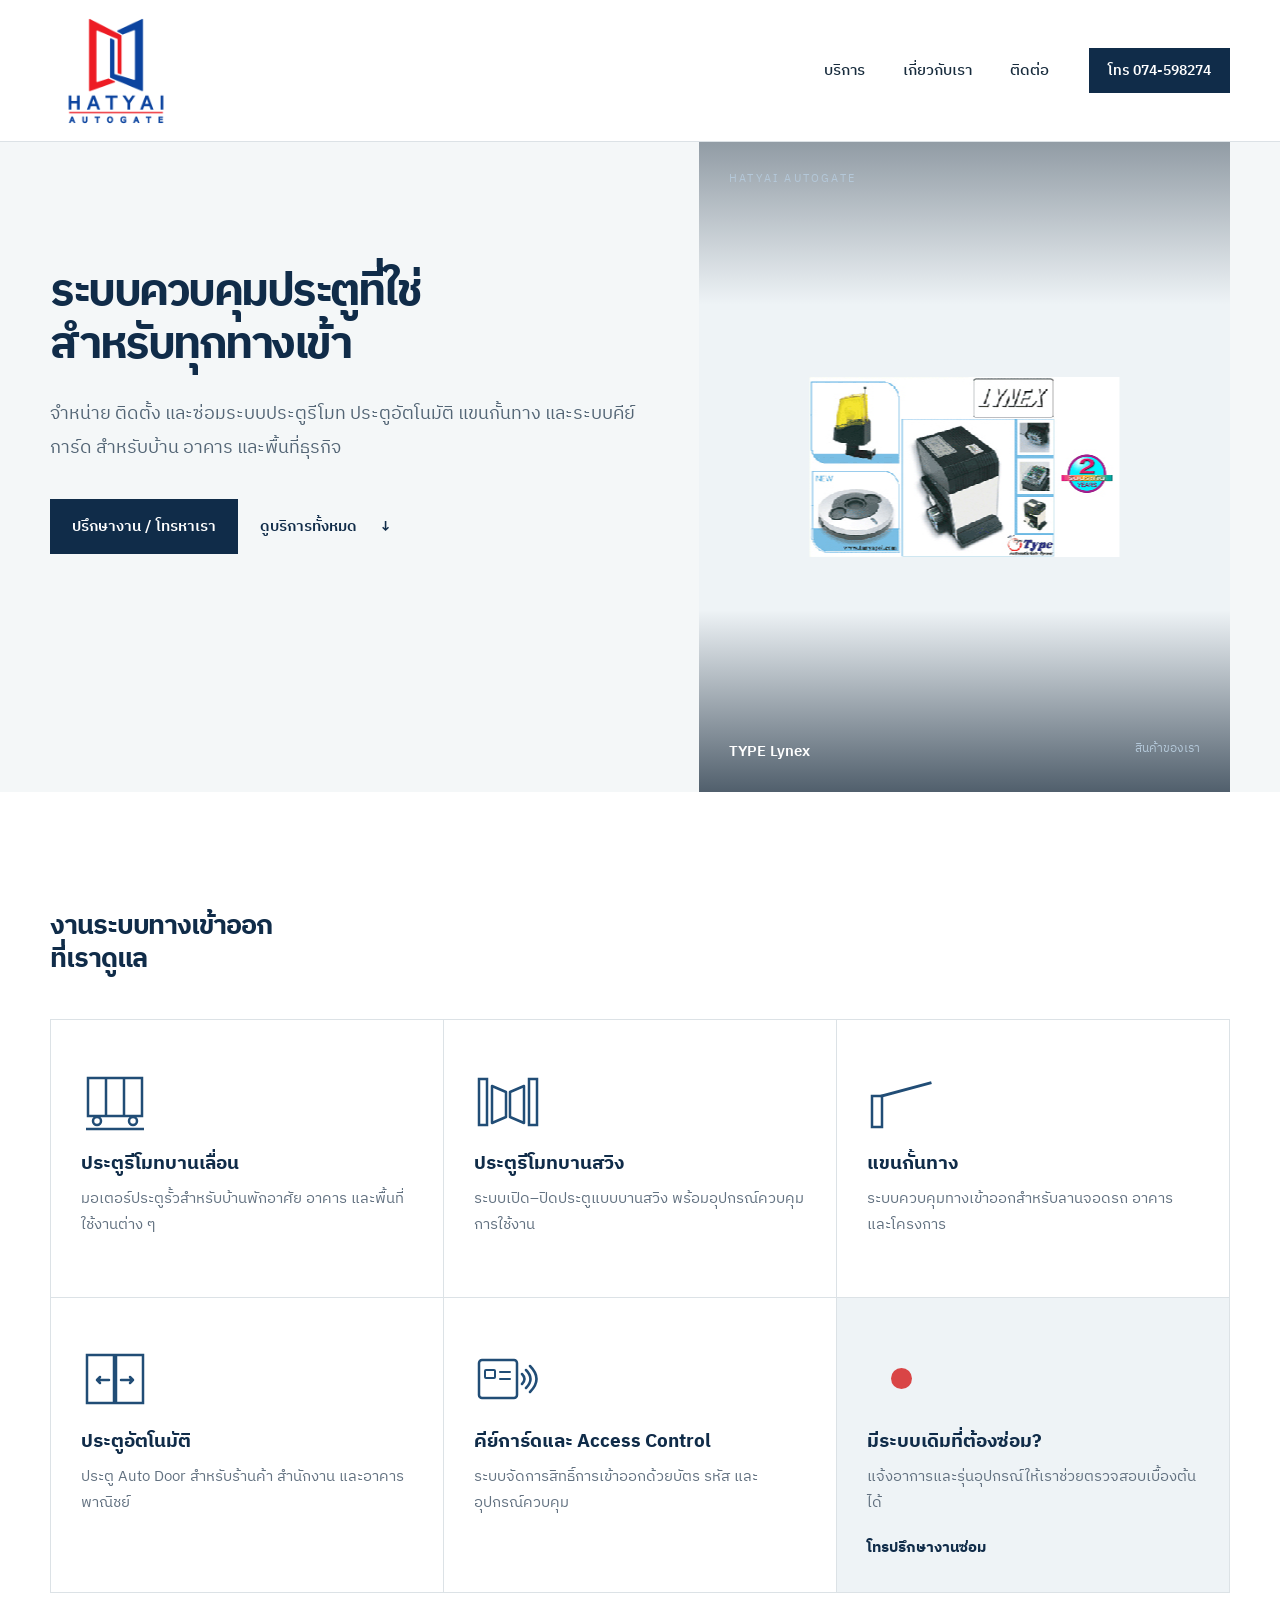
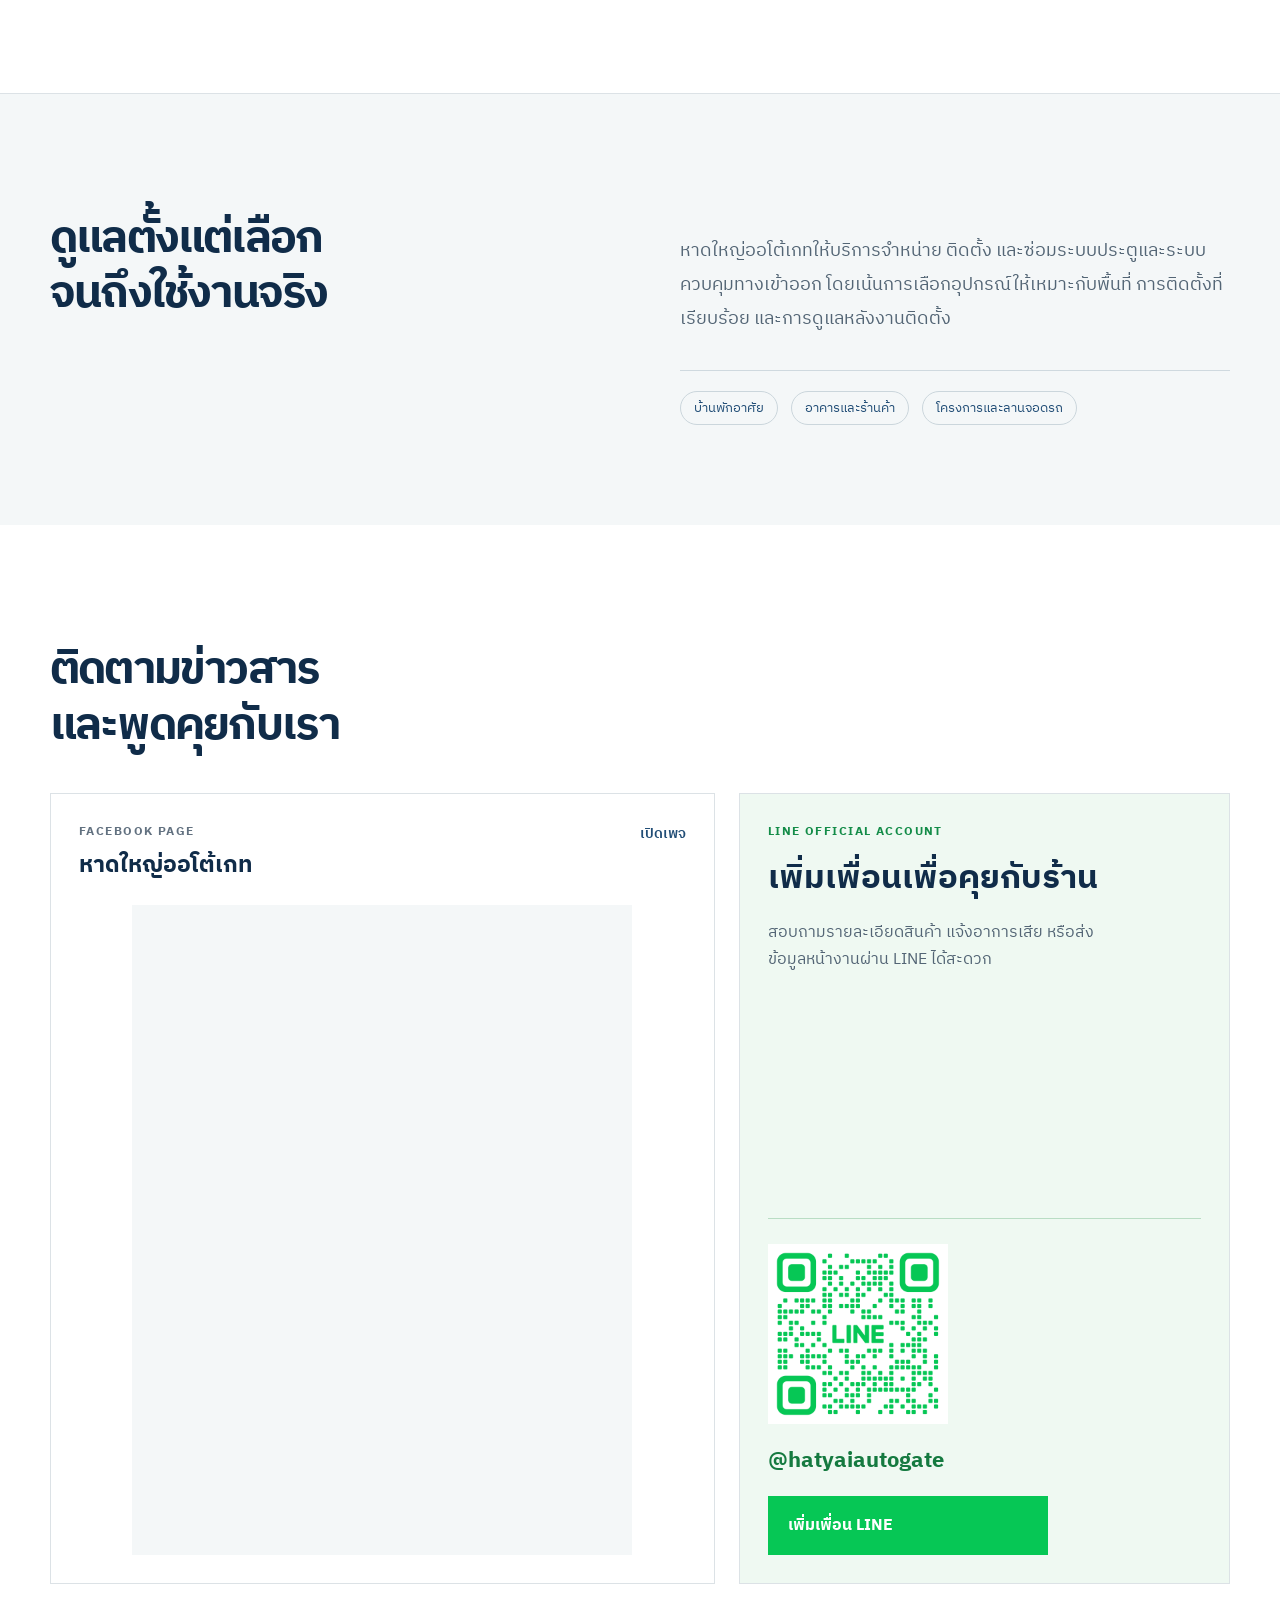
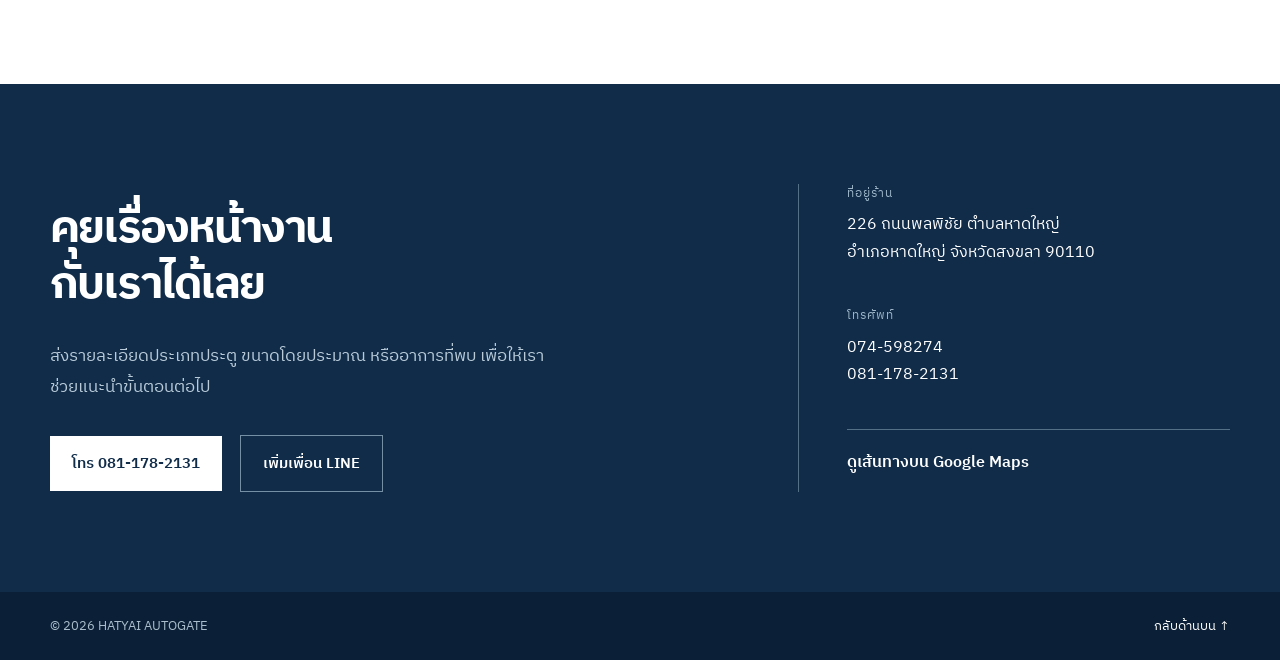
<file: index.html>
<!doctype html>
<html lang="th">
<head>
  <meta charset="utf-8">
  <meta name="viewport" content="width=device-width, initial-scale=1">
  <meta name="theme-color" content="#102c49">
  <meta name="description" content="หาดใหญ่ออโต้เกท จำหน่าย ติดตั้ง และซ่อมประตูรีโมท ประตูอัตโนมัติ แขนกั้นทาง และระบบคีย์การ์ด ในหาดใหญ่ สงขลา และพื้นที่ใกล้เคียง">
  <title>หาดใหญ่ออโต้เกท | ประตูอัตโนมัติและระบบเข้าออก</title>
  <link rel="icon" type="image/png" href="assets/LOGO_HATYAI-autogate.png">
  <link rel="preconnect" href="https://fonts.googleapis.com">
  <link rel="preconnect" href="https://fonts.gstatic.com" crossorigin>
  <link href="https://fonts.googleapis.com/css2?family=IBM+Plex+Sans+Thai:wght@400;500;600;700&display=swap" rel="stylesheet">
  <link rel="stylesheet" href="styles.css?v=7">
</head>
<body>
  <a class="skip-link" href="#main">ข้ามไปยังเนื้อหา</a>
  <header class="site-header">
    <div class="container header-inner">
      <a class="brand" href="#top" aria-label="หาดใหญ่ออโต้เกท หน้าแรก">
        <img class="brand-logo" src="assets/LOGO_HATYAI-autogate.png" alt="โลโก้ Hatyai Autogate" width="120" height="120">
      </a>
      <nav aria-label="เมนูหลัก">
        <a href="#services">บริการ</a>
        <a href="#about">เกี่ยวกับเรา</a>
        <a href="#contact">ติดต่อ</a>
      </nav>
      <a class="header-call" href="tel:+6674598274">โทร 074-598274</a>
    </div>
  </header>

  <main id="main">
    <section class="hero" id="top" aria-labelledby="hero-title">
      <div class="container hero-grid">
        <div class="hero-content">

          <h1 id="hero-title">ระบบควบคุมประตูที่ใช่<br>สำหรับทุกทางเข้า</h1>
          <p class="hero-lead">จำหน่าย ติดตั้ง และซ่อมระบบประตูรีโมท ประตูอัตโนมัติ แขนกั้นทาง และระบบคีย์การ์ด สำหรับบ้าน อาคาร และพื้นที่ธุรกิจ</p>
          <div class="hero-actions">
            <a class="button button-primary" href="tel:+66811782131">ปรึกษางาน / โทรหาเรา</a>
            <a class="button button-text" href="#services">ดูบริการทั้งหมด <span aria-hidden="true">↓</span></a>
          </div>

        </div>
        <div class="hero-panel" aria-label="ประเภทงานที่ให้บริการ">
          <div class="panel-top"><span>HATYAI AUTOGATE</span></div>
          <div class="hero-product-slideshow" aria-live="off">
            <img class="hero-photo is-visible" src="assets/products/lynex.png" alt="TYPE Lynex" fetchpriority="high">
            <img class="hero-photo" src="assets/products/lynex-sim.png" alt="" aria-hidden="true">
          </div>
          <div class="panel-bottom"><span id="hero-product-name">TYPE Lynex</span><span>สินค้าของเรา</span></div>
        </div>
      </div>
    </section>

    <section class="services section" id="services" aria-labelledby="services-title">
      <div class="container">
        <div class="section-heading">
          <div><h2 id="services-title">งานระบบทางเข้าออก<br>ที่เราดูแล</h2></div>
          
        </div>
        <div class="service-grid">
          <a class="service-card service-link" href="products.html?category=sliding" aria-label="ดูสินค้า ประตูรีโมทบานเลื่อน"><div class="service-icon icon-slide" aria-hidden="true"><svg viewBox="0 0 68 66" fill="none"><rect x="7" y="10" width="54" height="38" stroke="currentColor" stroke-width="2.5"/><path d="M25 10v38M43 10v38" stroke="currentColor" stroke-width="2.5"/><circle cx="16" cy="53" r="4" stroke="currentColor" stroke-width="2.5"/><circle cx="52" cy="53" r="4" stroke="currentColor" stroke-width="2.5"/><path d="M5 61h58" stroke="currentColor" stroke-width="2.5"/></svg></div><h3>ประตูรีโมทบานเลื่อน</h3><p>มอเตอร์ประตูรั้วสำหรับบ้านพักอาศัย อาคาร และพื้นที่ใช้งานต่าง ๆ</p></a>
          <a class="service-card service-link" href="products.html?category=swing" aria-label="ดูสินค้า ประตูรีโมทบานสวิง"><div class="service-icon icon-swing" aria-hidden="true"><svg viewBox="0 0 68 66" fill="none"><rect x="5" y="11" width="8" height="46" stroke="currentColor" stroke-width="2.5"/><rect x="55" y="11" width="8" height="46" stroke="currentColor" stroke-width="2.5"/><path d="M18 18 32 24v25l-14 6V18ZM50 18 36 24v25l14 6V18Z" stroke="currentColor" stroke-width="2.5" stroke-linejoin="round"/></svg></div><h3>ประตูรีโมทบานสวิง</h3><p>ระบบเปิด–ปิดประตูแบบบานสวิง พร้อมอุปกรณ์ควบคุมการใช้งาน</p></a>
          <a class="service-card service-link" href="products.html?category=barrier" aria-label="ดูสินค้า แขนกั้นทาง"><div class="service-icon icon-barrier" aria-hidden="true"><svg viewBox="0 0 68 66" fill="none"><rect x="5" y="28" width="10" height="31" stroke="currentColor" stroke-width="2.5"/><path d="M15 28 63 15" stroke="currentColor" stroke-width="3" stroke-linecap="square"/></svg></div><h3>แขนกั้นทาง</h3><p>ระบบควบคุมทางเข้าออกสำหรับลานจอดรถ อาคาร และโครงการ</p></a>
          <a class="service-card service-link" href="products.html?category=autodoor" aria-label="ดูสินค้า ประตูอัตโนมัติ"><div class="service-icon icon-door" aria-hidden="true"><svg viewBox="0 0 68 66" fill="none"><rect x="6" y="9" width="56" height="48" stroke="currentColor" stroke-width="2.5"/><path d="M34 9v48" stroke="currentColor" stroke-width="4.5"/><path d="M28 34H16m0 0 3-3m-3 3 3 3M40 34h12m0 0-3-3m3 3-3 3" stroke="currentColor" stroke-width="2.5" stroke-linecap="round" stroke-linejoin="round"/></svg></div><h3>ประตูอัตโนมัติ</h3><p>ประตู Auto Door สำหรับร้านค้า สำนักงาน และอาคารพาณิชย์</p></a>
          <a class="service-card service-link" href="products.html?category=access" aria-label="ดูสินค้า คีย์การ์ดและ Access Control"><div class="service-icon icon-rfid" aria-hidden="true"><svg viewBox="0 0 68 66" fill="none"><rect x="5" y="14" width="38" height="38" rx="3" stroke="currentColor" stroke-width="2.5"/><rect x="11" y="24" width="10" height="8" rx="1" stroke="currentColor" stroke-width="2"/><path d="M26 26h10M26 33h10" stroke="currentColor" stroke-width="2" stroke-linecap="round"/><path d="M48 28q5 5 0 10M52 24q9 9 0 18M56 20q13 13 0 26" stroke="currentColor" stroke-width="2.5" stroke-linecap="round"/></svg></div><h3>คีย์การ์ดและ Access Control</h3><p>ระบบจัดการสิทธิ์การเข้าออกด้วยบัตร รหัส และอุปกรณ์ควบคุม</p></a>
          <article class="service-card service-card-feature"><div class="service-icon icon-repair" aria-hidden="true"></div><h3>มีระบบเดิมที่ต้องซ่อม?</h3><p>แจ้งอาการและรุ่นอุปกรณ์ให้เราช่วยตรวจสอบเบื้องต้นได้</p><a href="tel:+66811782131">โทรปรึกษางานซ่อม</a></article>
        </div>
      </div>
    </section>

    <section class="about section" id="about" aria-labelledby="about-title">
      <div class="container about-grid">
        <div><h2 id="about-title">ดูแลตั้งแต่เลือก<br>จนถึงใช้งานจริง</h2></div>
        <div class="about-copy"><p>หาดใหญ่ออโต้เกทให้บริการจำหน่าย ติดตั้ง และซ่อมระบบประตูและระบบควบคุมทางเข้าออก โดยเน้นการเลือกอุปกรณ์ให้เหมาะกับพื้นที่ การติดตั้งที่เรียบร้อย และการดูแลหลังงานติดตั้ง</p><div class="about-meta"><span>บ้านพักอาศัย</span><span>อาคารและร้านค้า</span><span>โครงการและลานจอดรถ</span></div></div>
      </div>
    </section>

    <section class="social section" id="social" aria-labelledby="social-title">
      <div class="container">
        <div class="section-heading social-heading"><div><h2 id="social-title">ติดตามข่าวสาร<br>และพูดคุยกับเรา</h2></div></div>
        <div class="social-grid">
          <div class="social-card facebook-card">
            <div class="social-card-head"><div><span class="social-label">FACEBOOK PAGE</span><h3>หาดใหญ่ออโต้เกท</h3></div><a href="https://www.facebook.com/hatyaiautogate/" target="_blank" rel="noopener noreferrer">เปิดเพจ</a></div>
            <iframe title="โพสต์ล่าสุดจาก Facebook หาดใหญ่ออโต้เกท" src="https://www.facebook.com/plugins/post.php?href=https%3A%2F%2Fwww.facebook.com%2Fhatyaiautogate%2Fposts%2Fpfbid0yww2ZNSNFp1AUbhNRSX1ND4mXHJ8hzycR7VdRyZRsR5rtCc59Jej28kgXhhpqU1Sl&amp;show_text=true&amp;width=500" width="500" height="650" loading="lazy" allow="encrypted-media; web-share"></iframe>
          </div>
          <div class="social-card line-card">
            <div><span class="social-label">LINE OFFICIAL ACCOUNT</span><h3>เพิ่มเพื่อนเพื่อคุยกับร้าน</h3><p>สอบถามรายละเอียดสินค้า แจ้งอาการเสีย หรือส่งข้อมูลหน้างานผ่าน LINE ได้สะดวก</p></div>
            <div class="line-card-bottom"><img class="line-qr" src="assets/QR_hatyaiautogate_official.png" alt="QR Code เพิ่มเพื่อน LINE Official @hatyaiautogate" width="180" height="180" loading="lazy"><span class="line-id">@hatyaiautogate</span><a class="line-add" href="https://line.me/R/ti/p/%40hatyaiautogate" target="_blank" rel="noopener noreferrer">เพิ่มเพื่อน LINE</a></div>
          </div>
        </div>
      </div>
    </section>

    <section class="contact section" id="contact" aria-labelledby="contact-title">
      <div class="container contact-grid">
        <div><h2 id="contact-title">คุยเรื่องหน้างาน<br>กับเราได้เลย</h2><p>ส่งรายละเอียดประเภทประตู ขนาดโดยประมาณ หรืออาการที่พบ เพื่อให้เราช่วยแนะนำขั้นตอนต่อไป</p><div class="contact-actions"><a class="button button-light" href="tel:+66811782131">โทร 081-178-2131</a><a class="button button-outline" href="https://line.me/R/ti/p/%40hatyaiautogate" target="_blank" rel="noopener noreferrer">เพิ่มเพื่อน LINE</a></div></div>
        <div class="contact-details"><div><span class="detail-label">ที่อยู่ร้าน</span><address>226 ถนนพลพิชัย ตำบลหาดใหญ่<br>อำเภอหาดใหญ่ จังหวัดสงขลา 90110</address></div><div><span class="detail-label">โทรศัพท์</span><a href="tel:+6674598274">074-598274</a><a href="tel:+66811782131">081-178-2131</a></div><a class="map-link" href="https://www.google.com/maps/search/?api=1&query=6.991915%2C100.465043" target="_blank" rel="noopener noreferrer">ดูเส้นทางบน Google Maps</a></div>
      </div>
    </section>
  </main>
  <footer class="site-footer"><div class="container footer-inner"><span>© <span id="year">2026</span> HATYAI AUTOGATE</span><a href="#top">กลับด้านบน ↑</a></div></footer>
  <script src="script.js?v=3"></script>
</body>
</html>
</file>
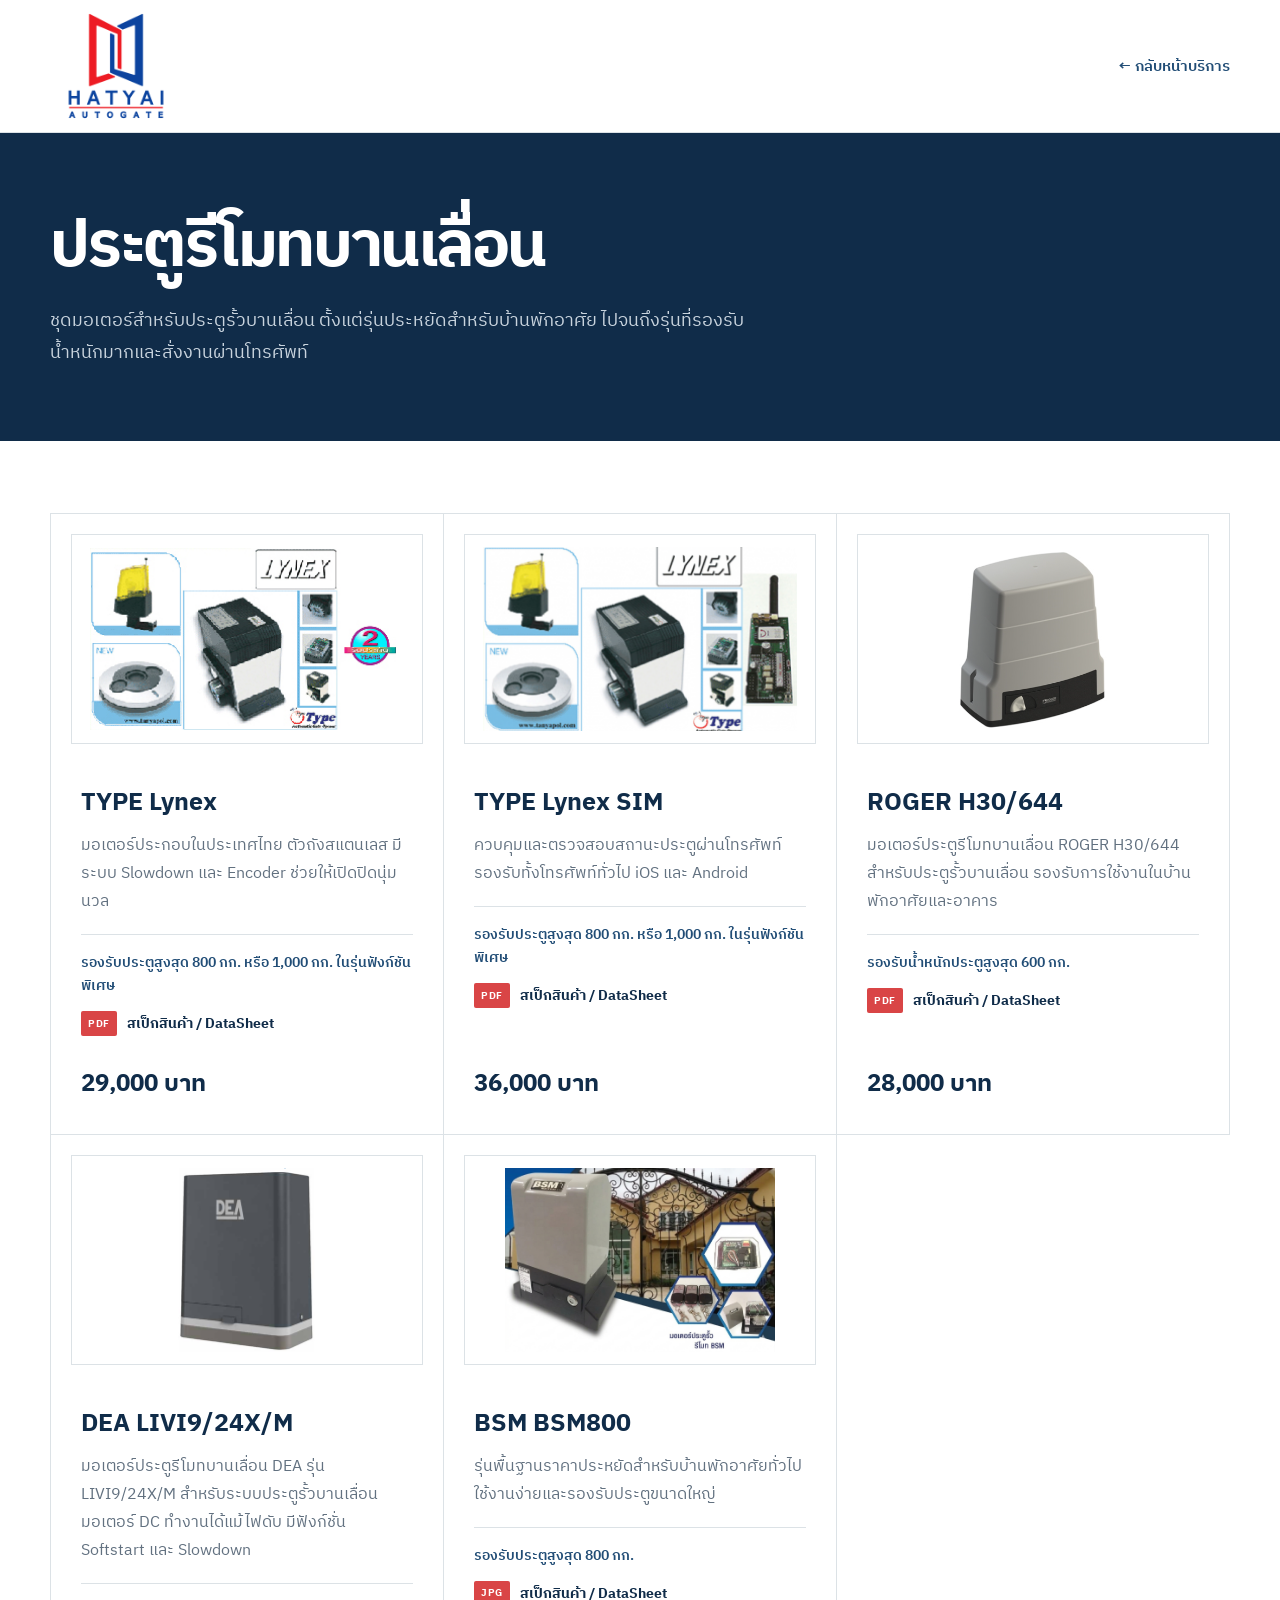
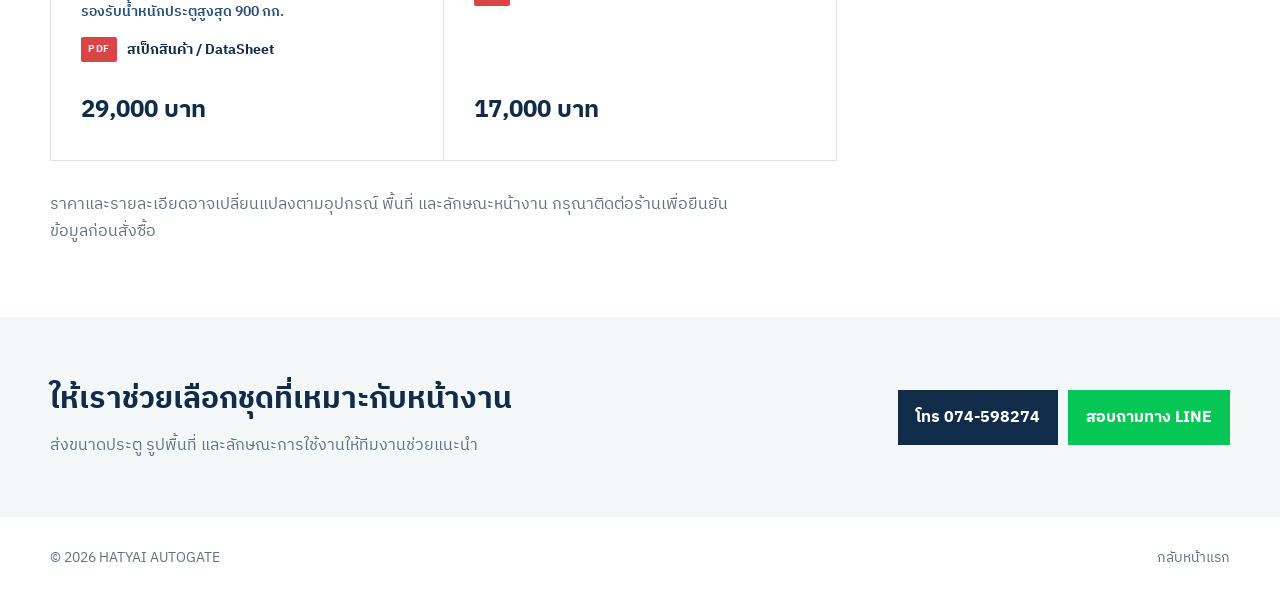
<file: products.html>
<!doctype html>
<html lang="th">
<head>
  <meta charset="utf-8">
  <meta name="viewport" content="width=device-width, initial-scale=1">
  <meta name="theme-color" content="#102c49">
  <title>สินค้า | HATYAI AUTOGATE</title>
  <link rel="icon" type="image/png" href="assets/LOGO_HATYAI-autogate.png">
  <link rel="preconnect" href="https://fonts.googleapis.com">
  <link rel="preconnect" href="https://fonts.gstatic.com" crossorigin>
  <link href="https://fonts.googleapis.com/css2?family=IBM+Plex+Sans+Thai:wght@400;500;600;700&display=swap" rel="stylesheet">
  <link rel="stylesheet" href="products.css?v=5">
</head>
<body>
  <header class="product-header">
    <a class="product-brand" href="index.html" aria-label="กลับหน้าแรก">
      <img src="assets/LOGO_HATYAI-autogate.png" alt="HATYAI AUTOGATE">
    </a>
    <a class="back-link" href="index.html#services">← กลับหน้าบริการ</a>
  </header>
  <main>
    <section class="category-hero">
      <div class="category-wrap">
        <h1 id="category-title">กำลังโหลดสินค้า</h1>
        <p id="category-intro"></p>
      </div>
    </section>
    <section class="product-section">
      <div class="category-wrap">
        <div class="product-grid" id="product-grid"></div>
        <div class="product-note">
          <p>ราคาและรายละเอียดอาจเปลี่ยนแปลงตามอุปกรณ์ พื้นที่ และลักษณะหน้างาน กรุณาติดต่อร้านเพื่อยืนยันข้อมูลก่อนสั่งซื้อ</p>
        </div>
      </div>
    </section>
    <section class="product-cta">
      <div class="category-wrap cta-inner">
        <div><h2>ให้เราช่วยเลือกชุดที่เหมาะกับหน้างาน</h2><p>ส่งขนาดประตู รูปพื้นที่ และลักษณะการใช้งานให้ทีมงานช่วยแนะนำ</p></div>
        <div class="cta-actions"><a href="tel:+6674598274">โทร 074-598274</a><a href="https://line.me/R/ti/p/%40hatyaiautogate" target="_blank" rel="noopener noreferrer">สอบถามทาง LINE</a></div>
      </div>
    </section>
  </main>
  <footer><span>© <span id="year"></span> HATYAI AUTOGATE</span><a href="index.html">กลับหน้าแรก</a></footer>
  <script src="products.js?v=35"></script>
</body>
</html>
</file>
<file: styles.css>
:root{--navy:#102c49;--navy-deep:#0b2036;--blue:#214d76;--red:#d94546;--ink:#182c3d;--muted:#627180;--line:#dce2e6;--paper:#fff;--soft:#f4f7f8}*{box-sizing:border-box}html{scroll-behavior:smooth}body{margin:0;background:var(--paper);color:var(--ink);font-family:"IBM Plex Sans Thai",sans-serif;font-size:16px;line-height:1.7}a{color:inherit;text-decoration:none}button,a{-webkit-tap-highlight-color:transparent}a:focus-visible{outline:3px solid var(--red);outline-offset:4px}.container{width:min(100% - 48px,1180px);margin:auto}.skip-link{position:absolute;left:16px;top:-60px;z-index:20;background:#fff;padding:8px 16px}.skip-link:focus{top:8px}.site-header{height:88px;border-bottom:1px solid var(--line);background:#fff}.header-inner{height:100%;display:flex;align-items:center;gap:40px}.brand{display:inline-flex;align-items:center;gap:13px;min-width:260px}.brand-mark{display:flex;align-items:center;width:34px;height:38px;position:relative}.brand-mark span{position:absolute;width:18px;height:32px;border:4px solid}.brand-mark span:first-child{border-color:var(--red);transform:skewY(18deg);left:0}.brand-mark span:last-child{border-color:var(--blue);transform:skewY(-18deg);right:0}.brand-name{font-size:15px;letter-spacing:.08em;line-height:1.08;color:var(--navy);font-weight:600}.brand-name strong{font-weight:700}.brand-name small{display:block;margin-top:5px;font-size:11px;letter-spacing:.05em;font-weight:500}.site-header nav{display:flex;gap:38px;margin-left:auto;font-size:15px;font-weight:500}.site-header nav a:hover,.button-text:hover,.map-link:hover{color:var(--red)}.header-call{background:var(--navy);color:#fff;padding:11px 19px;font-size:14px;font-weight:600;white-space:nowrap}.header-call span,.button span,.service-card-feature a span,.map-link span{margin-left:14px}.header-call:hover,.button-primary:hover{background:var(--blue)}.hero{background:var(--soft);overflow:hidden}.hero-grid{display:grid;grid-template-columns:1.1fr .9fr;min-height:650px}.hero-content{padding:94px 48px 54px 0;display:flex;flex-direction:column;align-items:flex-start}.eyebrow,.section-kicker{font-size:13px;letter-spacing:.09em;font-weight:700;color:var(--red);margin:0}.eyebrow{display:flex;align-items:center;gap:12px}.eyebrow-line{width:24px;height:2px;background:var(--red)}h1,h2,h3,p{margin-top:0}h1{font-size:clamp(22.5px,3.52vw,52.8px);line-height:1.18;letter-spacing:-.055em;color:var(--navy);margin:30px 0 26px;font-weight:700}h2{font-size:clamp(34px,3.5vw,52px);line-height:1.24;letter-spacing:-.04em;color:var(--navy);margin:18px 0 0}h3{line-height:1.35}.hero-lead{max-width:590px;color:#536575;font-size:18px;line-height:1.85;margin-bottom:34px}.hero-actions,.contact-actions{display:flex;align-items:center;gap:18px;flex-wrap:wrap}.button{display:inline-flex;align-items:center;justify-content:space-between;gap:8px;padding:15px 22px;font-weight:600;font-size:15px;min-height:55px}.button-primary{background:var(--navy);color:#fff}.button-text{padding-left:4px;color:var(--navy)}.hero-footnote{display:flex;align-items:center;gap:12px;color:var(--muted);font-size:13px;margin-top:auto;padding-top:50px}.footnote-rule{width:34px;height:1px;background:var(--muted)}.hero-panel{background:#173957;color:#fff;position:relative;display:flex;flex-direction:column;justify-content:space-between;padding:28px 30px;min-height:570px;overflow:hidden}.hero-panel:before{content:"";position:absolute;width:420px;height:420px;border:1px solid #ffffff1a;border-radius:50%;left:50%;top:50%;transform:translate(-50%,-50%)}.hero-panel:after{content:"";position:absolute;width:610px;height:610px;border:1px solid #ffffff12;border-radius:50%;left:50%;top:50%;transform:translate(-50%,-50%)}.panel-top,.panel-bottom{display:flex;justify-content:space-between;gap:20px;position:relative;z-index:2}.panel-top{font-size:11px;letter-spacing:.2em;color:#b4c8d9}.panel-bottom{font-size:15px;font-weight:600}.panel-bottom span:last-child{font-size:12px;color:#b4c8d9;font-weight:400}.gate-art{position:absolute;width:76%;height:260px;left:12%;top:47%;transform:translateY(-50%);z-index:1}.gate-post{position:absolute;bottom:20px;width:19px;height:205px;background:#a8c3d5;border-top:5px solid #dce9ef}.gate-post.left{left:0}.gate-post.right{right:0}.gate-door{position:absolute;left:19px;right:19px;bottom:25px;height:185px;border:8px solid #d9e8f1;background:repeating-linear-gradient(90deg,transparent 0,transparent calc(20% - 2px),#a9c3d3 calc(20% - 2px),#a9c3d3 20%);display:flex;align-items:flex-end;padding:13px;gap:4px}.gate-door:after{content:"";position:absolute;inset:33px 10px auto;height:3px;background:#a9c3d3}.gate-door i{flex:1;height:4px;background:#a9c3d3;opacity:.7}.ground-line{position:absolute;bottom:18px;height:2px;left:-30px;right:-30px;background:#89a8bf}.section{padding:100px 0}.section-heading{display:flex;align-items:end;justify-content:space-between;gap:60px;margin-bottom:42px}.section-heading>p{max-width:385px;margin:0;color:var(--muted)}.service-grid{display:grid;grid-template-columns:repeat(3,1fr);border-top:1px solid var(--line);border-left:1px solid var(--line)}.service-card{position:relative;min-height:278px;padding:29px 30px 31px;border-right:1px solid var(--line);border-bottom:1px solid var(--line);display:flex;flex-direction:column;align-items:flex-start}.service-number{font-size:12px;color:#8999a5;letter-spacing:.12em}.service-icon{width:68px;height:66px;position:relative;margin:19px 0 17px;color:var(--blue)}.service-icon:before,.service-icon:after,.service-icon span:before,.service-icon span:after{content:"";position:absolute;display:block}.icon-slide:before{width:49px;height:38px;border:3px solid currentColor;left:6px;top:9px}.icon-slide:after{width:58px;height:3px;background:currentColor;left:6px;bottom:6px}.icon-slide span:before{height:38px;width:3px;background:currentColor;left:23px;top:9px}.icon-slide span:after{height:38px;width:3px;background:currentColor;left:40px;top:9px}.icon-swing:before{height:46px;width:3px;background:currentColor;left:9px;top:9px}.icon-swing:after{height:46px;width:3px;background:currentColor;right:9px;top:9px}.icon-swing span:before{width:21px;height:37px;border:3px solid currentColor;left:14px;top:12px;transform:skewY(-13deg)}.icon-swing span:after{width:21px;height:37px;border:3px solid currentColor;right:14px;top:12px;transform:skewY(13deg)}.icon-barrier:before{width:10px;height:31px;border:3px solid currentColor;left:9px;bottom:7px}.icon-barrier:after{width:46px;height:4px;background:currentColor;left:19px;top:16px;transform:rotate(-14deg);transform-origin:left}.icon-door:before{width:56px;height:48px;border:3px solid currentColor;left:6px;top:9px}.icon-door:after{width:3px;height:43px;background:currentColor;left:34px;top:12px}.icon-door span:before{width:6px;height:3px;background:currentColor;left:23px;top:35px}.icon-door span:after{width:6px;height:3px;background:currentColor;right:22px;top:35px}.icon-card:before{width:54px;height:39px;border:3px solid currentColor;left:7px;top:12px;border-radius:4px}.icon-card:after{width:15px;height:10px;border:2px solid currentColor;left:17px;top:23px;border-radius:2px}.icon-card span:before{width:16px;height:3px;background:currentColor;right:13px;top:25px}.icon-card span:after{width:16px;height:3px;background:currentColor;right:13px;top:33px}.service-card h3{font-size:19px;margin:0 0 10px;color:var(--navy)}.service-card p{font-size:15px;line-height:1.7;color:var(--muted);margin:0}.service-card-feature{background:#eef3f6}.feature-line{width:36px;height:3px;background:var(--red);margin:36px 0 27px}.service-card-feature a{color:var(--navy);font-weight:700;margin-top:auto;padding-top:20px;font-size:15px}.service-card-feature a:hover{color:var(--red)}.about{background:#f4f7f8;border-top:1px solid var(--line)}.about-grid{display:grid;grid-template-columns:1fr 1fr;gap:80px}.about-copy{padding-top:40px}.about-copy>p{font-size:18px;line-height:1.9;color:#536575;margin-bottom:34px}.about-meta{border-top:1px solid #cfd9df;padding-top:20px;display:flex;flex-wrap:wrap;gap:13px}.about-meta span{border:1px solid #cbd6dc;border-radius:50px;padding:5px 13px;color:var(--blue);font-size:13px}.contact{background:var(--navy);color:#fff}.contact-grid{display:grid;grid-template-columns:1.2fr .8fr;gap:100px}.contact .section-kicker{color:#f18c8b}.contact h2{color:#fff}.contact-grid>div:first-child>p:not(.section-kicker){font-size:17px;color:#b9cbd9;max-width:520px;margin:28px 0 31px;line-height:1.85}.button-light{background:#fff;color:var(--navy)}.button-light:hover{background:#e7eff4}.button-outline{border:1px solid #7590a4;color:#fff}.button-outline:hover{background:#ffffff12}.contact-details{border-left:1px solid #547087;padding-left:48px;display:grid;gap:24px}.contact-details>div{display:flex;flex-direction:column;align-items:start}.detail-label{color:#9eb6c8;font-size:12px;letter-spacing:.08em;margin-bottom:7px}.contact-details address{font-style:normal}.contact-details a:hover{text-decoration:underline}.map-link{border-top:1px solid #547087;padding-top:19px;font-weight:600}.site-footer{background:var(--navy-deep);color:#a9bdcc;font-size:13px}.footer-inner{min-height:68px;display:flex;align-items:center;justify-content:space-between;gap:20px}.footer-inner a{color:#fff}.footer-inner a:hover{text-decoration:underline}@media(max-width:950px){.site-header nav{gap:20px}.brand{min-width:auto}.header-call{display:none}.hero-grid{grid-template-columns:1fr 1fr}.hero-content{padding-top:75px}.hero-panel{min-height:530px}.contact-grid{gap:50px}}@media(max-width:700px){.container{width:min(100% - 36px,1180px)}.site-header{height:auto}.header-inner{min-height:76px;flex-wrap:wrap;gap:0}.brand{flex:1}.site-header nav{order:2;width:100%;justify-content:space-between;border-top:1px solid var(--line);padding:10px 0;font-size:14px;margin:0}.hero-grid{display:flex;flex-direction:column}.hero-content{padding:58px 0 42px}.hero-lead{font-size:16px}.hero-footnote{padding-top:38px}.hero-panel{min-height:300px;margin:0 -18px}.gate-art{height:190px;top:49%;width:58%;left:21%}.gate-post{height:155px}.gate-door{height:137px}.section{padding:72px 0}.section-heading{display:block;margin-bottom:32px}.section-heading>p{margin-top:23px}.service-grid{grid-template-columns:repeat(2,1fr)}.service-card{padding:24px 20px;min-height:270px}.about-grid,.contact-grid{grid-template-columns:1fr;gap:30px}.about-copy{padding-top:0}.contact-details{padding-left:0;border-left:0;border-top:1px solid #547087;padding-top:30px;grid-template-columns:1fr 1fr}.footer-inner{padding:18px 0;flex-wrap:wrap}}@media(max-width:500px){h1{font-size:clamp(43px,11vw,58px)}.hero-actions,.contact-actions{align-items:stretch;flex-direction:column;width:100%}.button{width:100%}.button-text{justify-content:flex-start;padding-left:0}.service-grid{grid-template-columns:1fr}.service-card{min-height:230px}.service-icon{margin:14px 0}.contact-details{grid-template-columns:1fr}.footer-inner{align-items:flex-start;flex-direction:column;gap:5px}.panel-bottom span:last-child{display:none}}@media(prefers-reduced-motion:reduce){html{scroll-behavior:auto}}

.hero-panel:before{display:none}.hero-panel:after{content:'';display:block;position:absolute;inset:0;width:auto;height:auto;border:0;border-radius:0;transform:none;left:0;top:0;background:linear-gradient(180deg,rgba(6,25,43,.48),transparent 28%,transparent 68%,rgba(6,25,43,.64));z-index:1}.hero-photo{position:absolute;inset:0;width:100%;height:100%;object-fit:cover;object-position:58% center;z-index:0}@media(max-width:700px){.hero-photo{object-position:center 58%}}

.brand-mark{display:block;width:36px;height:44px;overflow:hidden;flex:none}.brand-mark img{position:absolute;display:block;width:76px;height:76px;max-width:none;left:-20px;top:-8px}.brand-mark span{display:none}

.site-header{height:142px}.brand{min-width:auto;gap:0}.brand-logo{display:block;width:132px;height:132px;object-fit:contain;flex:none}@media(max-width:700px){.site-header{height:auto}.brand-logo{width:100px;height:100px}.header-inner{min-height:100px}}

.social{background:#fff}.social-heading{margin-bottom:38px}.social-grid{display:grid;grid-template-columns:1.15fr .85fr;gap:24px}.social-card{border:1px solid var(--line);padding:28px;min-width:0}.social-card-head{display:flex;justify-content:space-between;align-items:start;gap:20px;margin-bottom:24px}.social-label{display:block;color:var(--muted);font-size:12px;font-weight:700;letter-spacing:.12em}.social-card h3{font-size:23px;color:var(--navy);margin:8px 0 0}.social-card-head>a{font-size:14px;font-weight:600;color:var(--blue);white-space:nowrap}.social-card-head>a:hover{text-decoration:underline}.facebook-card iframe{display:block;width:100%;max-width:500px;margin:auto;border:0;background:#f4f7f8}.line-card{background:#eff9f2;display:flex;flex-direction:column;justify-content:space-between}.line-card .social-label{color:#138c48}.line-card h3{font-size:clamp(25px,2.6vw,36px);line-height:1.35;margin:15px 0 17px}.line-card p{font-size:16px;color:#536575;max-width:360px}.line-card-bottom{border-top:1px solid #b9ddc4;padding-top:25px}.line-id{display:block;font-size:22px;font-weight:700;color:#157a40;margin-bottom:16px}.line-add{display:flex;justify-content:space-between;align-items:center;background:#06c755;color:#fff;font-weight:700;padding:16px 20px;max-width:280px}.line-add:hover{background:#05af4a}@media(max-width:800px){.social-grid{grid-template-columns:1fr}.line-card{min-height:320px}}@media(max-width:500px){.social-card{padding:20px}.facebook-card iframe{height:650px}.social-card-head{align-items:center}.line-card{min-height:300px}}

.icon-swing:before,.icon-swing:after,.icon-swing span:before,.icon-swing span:after{display:none}.icon-swing svg{display:block;width:68px;height:66px;color:var(--blue)}

.icon-slide:before,.icon-slide:after,.icon-slide span:before,.icon-slide span:after{display:none}.icon-slide svg{display:block;width:68px;height:66px;color:var(--blue)}

.icon-door:before,.icon-door:after,.icon-door span:before,.icon-door span:after{display:none}.icon-door svg{display:block;width:68px;height:66px;color:var(--blue)}

.icon-barrier:before,.icon-barrier:after,.icon-barrier span:before,.icon-barrier span:after{display:none}.icon-barrier svg{display:block;width:68px;height:66px;color:var(--blue)}

.icon-rfid svg{display:block;width:68px;height:66px;color:var(--blue)}

.icon-repair::before{width:21px;height:21px;left:23.5px;top:22.5px;border-radius:50%;background:var(--red)}

#services-title{font-size:clamp(20.4px,2.1vw,31.2px)}

.line-qr{display:block;width:min(180px,100%);height:auto;margin:0 0 18px}

.service-grid .service-card{transition:background-color .22s ease}.service-grid .service-card:hover{background-color:#dcecf6}.service-grid .service-card-feature:hover{background-color:#d4e5ef}

.service-link{cursor:pointer;position:relative}.service-link:focus-visible{outline:3px solid var(--red);outline-offset:-3px}
/* Product slideshow in the home page hero */
.hero-panel:after{background:linear-gradient(180deg,rgba(6,25,43,.4),transparent 25%,transparent 72%,rgba(6,25,43,.68));pointer-events:none}
.hero-product-slideshow{position:absolute;inset:0;background:#eef3f6;overflow:hidden}
.hero-product-slideshow .hero-photo{position:absolute;inset:50% auto auto 50%;width:auto;height:auto;max-width:78%;max-height:66%;padding:0;object-fit:contain;object-position:center;opacity:0;transform:translate(-50%,-50%) scale(.985);transition:opacity 2s ease-in-out,transform 6s ease;z-index:0}
.hero-product-slideshow .hero-photo.is-visible{opacity:1;transform:translate(-50%,-50%) scale(1)}
#hero-product-name{transition:opacity .55s ease}
#hero-product-name.is-changing{opacity:0}
@media(max-width:700px){.hero-product-slideshow .hero-photo{max-width:82%;max-height:68%}}
@media(prefers-reduced-motion:reduce){.hero-product-slideshow .hero-photo{transition:none}}
</file>
<file: products.css>
:root{--navy:#102c49;--blue:#214d76;--red:#d94546;--ink:#182c3d;--muted:#627180;--line:#dce2e6;--soft:#f4f7f8}*{box-sizing:border-box}body{margin:0;font-family:"IBM Plex Sans Thai",sans-serif;color:var(--ink);background:#fff}a{color:inherit;text-decoration:none}.product-header{min-height:132px;padding:0 max(24px,calc((100vw - 1180px)/2));display:flex;align-items:center;justify-content:space-between;border-bottom:1px solid var(--line);background:#fff;position:relative;z-index:2;overflow:visible}.product-brand{display:flex;align-items:center;gap:12px;color:var(--navy);font-weight:700;letter-spacing:.08em;line-height:1}.product-brand img{width:132px;height:132px;object-fit:contain;display:block}.product-brand small{font-size:11px}.back-link{font-size:15px;font-weight:600;color:var(--blue)}.back-link:hover{color:var(--red)}.category-wrap{width:min(100% - 48px,1180px);margin:auto}.category-hero{background:var(--navy);color:#fff;padding:78px 0 72px}.category-label{margin:0 0 14px;color:#ff7b7c;font-size:13px;font-weight:700;letter-spacing:.12em}.category-hero h1{margin:0;font-size:clamp(36px,5vw,68px);line-height:1.15;letter-spacing:-.04em}.category-hero p:last-child{max-width:700px;margin:20px 0 0;color:#c9d4de;font-size:18px;line-height:1.8}.product-section{padding:72px 0}.product-grid{display:grid;grid-template-columns:repeat(3,1fr);border-top:1px solid var(--line);border-left:1px solid var(--line)}.product-card{min-height:340px;padding:30px;border-right:1px solid var(--line);border-bottom:1px solid var(--line);display:flex;flex-direction:column;transition:background-color .2s ease,transform .2s ease}.product-card:hover{background:#edf4f8}.product-card h2{margin:18px 0 12px;color:var(--navy);font-size:25px;line-height:1.35}.product-card p{margin:0;color:var(--muted);line-height:1.75}.product-spec{margin-top:18px;padding-top:16px;border-top:1px solid var(--line);font-size:14px;color:var(--blue);font-weight:600}.product-price{margin-top:auto;padding-top:28px;color:var(--navy);font-size:24px;font-weight:700}.product-price small{display:block;color:var(--muted);font-size:12px;font-weight:500;margin-top:3px}.product-note{display:flex;justify-content:space-between;gap:30px;align-items:start;margin-top:30px}.product-note p{margin:0;max-width:700px;color:var(--muted);line-height:1.7}.product-note a{color:var(--blue);font-weight:700;white-space:nowrap}.product-cta{background:var(--soft);padding:58px 0}.cta-inner{display:flex;justify-content:space-between;align-items:center;gap:40px}.cta-inner h2{margin:0 0 8px;color:var(--navy);font-size:30px}.cta-inner p{margin:0;color:var(--muted)}.cta-actions{display:flex;gap:10px}.cta-actions a{padding:14px 18px;background:var(--navy);color:#fff;font-weight:700;white-space:nowrap}.cta-actions a:last-child{background:#06c755}footer{min-height:80px;padding:20px max(24px,calc((100vw - 1180px)/2));display:flex;align-items:center;justify-content:space-between;color:var(--muted);font-size:14px}@media(max-width:850px){.product-grid{grid-template-columns:repeat(2,1fr)}.cta-inner{align-items:flex-start;flex-direction:column}.product-note{flex-direction:column}}@media(max-width:560px){.product-header{min-height:100px;height:auto}.product-brand img{width:100px;height:100px}.category-wrap{width:min(100% - 32px,1180px)}.category-hero{padding:54px 0}.product-section{padding:42px 0}.product-grid{grid-template-columns:1fr}.product-card{min-height:300px;padding:24px}.cta-actions{width:100%;flex-direction:column}.cta-actions a{text-align:center}footer{align-items:flex-start;gap:10px;flex-direction:column}}
.product-image{height:210px;margin:-10px -10px 24px;display:flex;align-items:center;justify-content:center;background:#fff;border:1px solid var(--line);overflow:hidden}.product-image img{display:block;width:100%;height:100%;object-fit:contain;padding:12px}

.datasheet-link{display:inline-flex;align-items:center;gap:10px;margin-top:14px;color:var(--navy);font-size:14px;font-weight:700}.datasheet-link:hover{color:var(--red)}.pdf-icon{display:inline-flex;align-items:center;justify-content:center;width:36px;height:25px;background:var(--red);color:#fff;font-size:10px;font-weight:700;letter-spacing:.06em;border-radius:2px}
</file>
